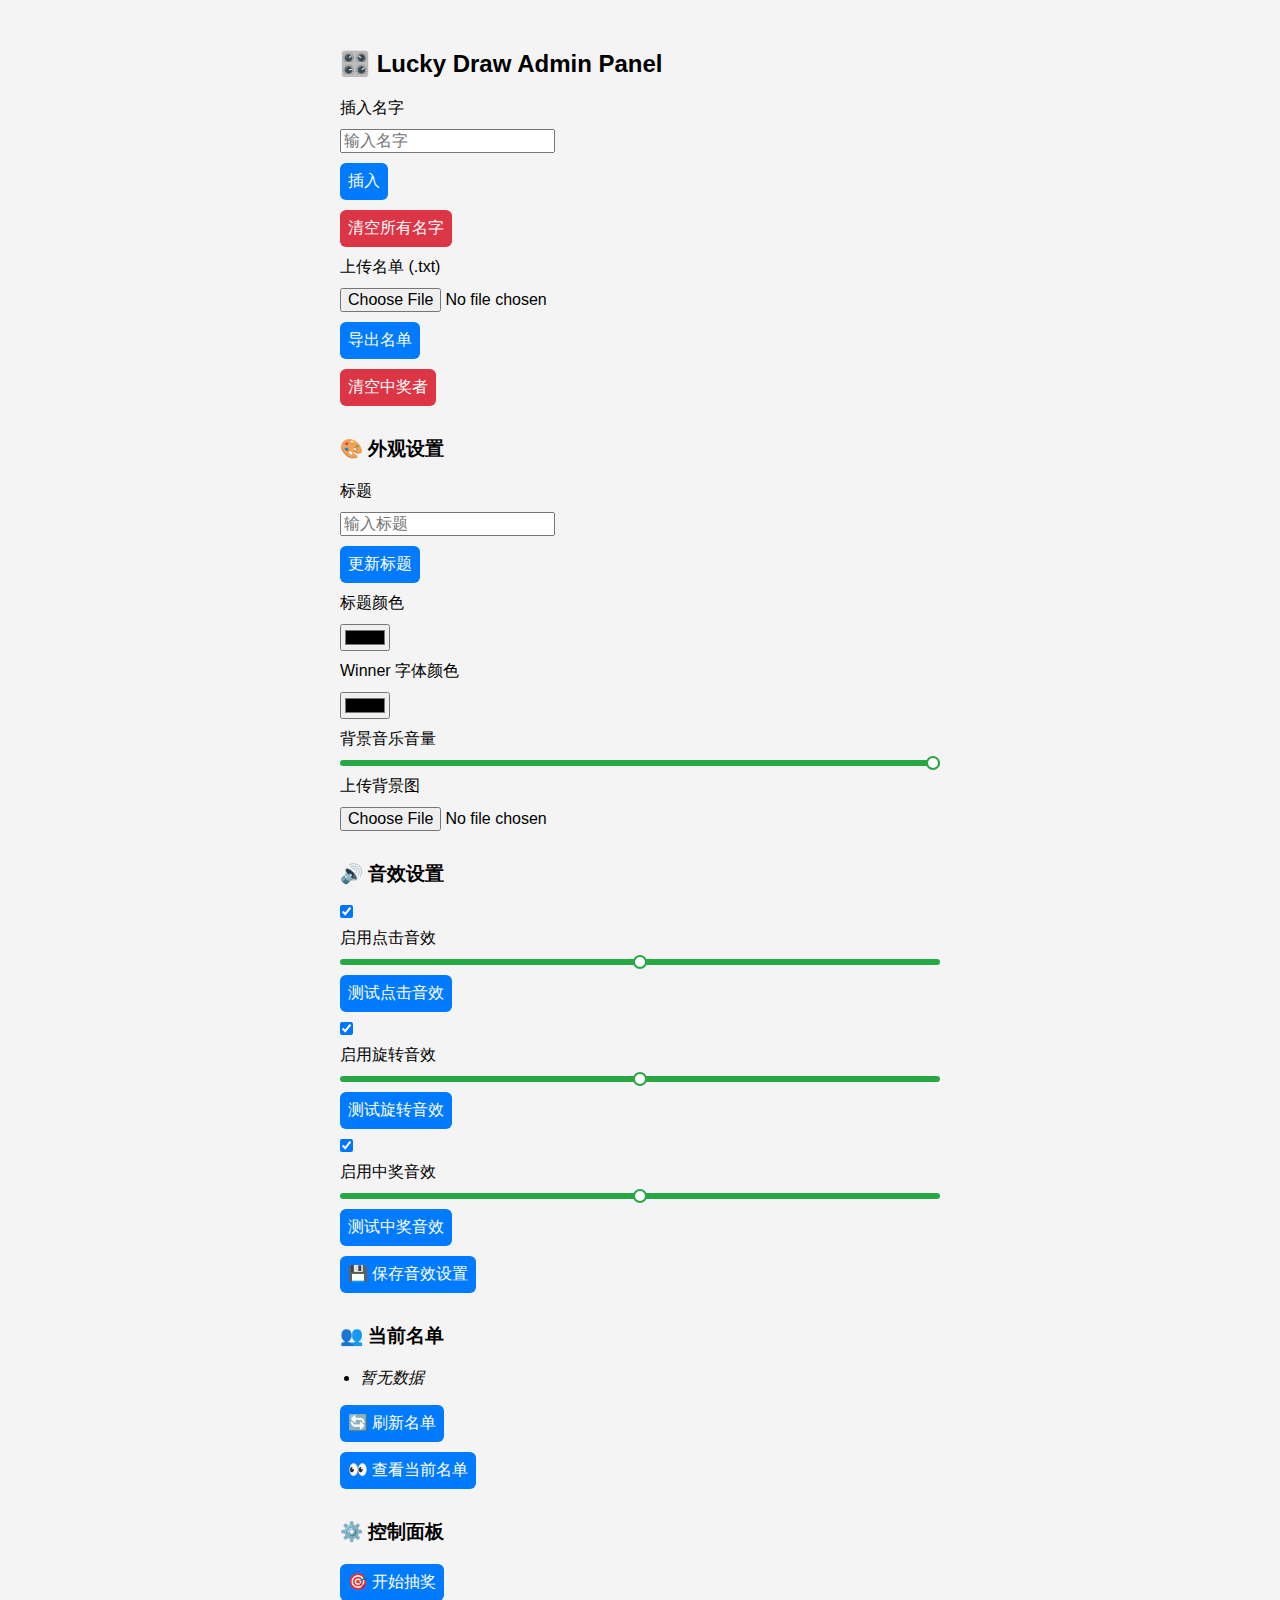
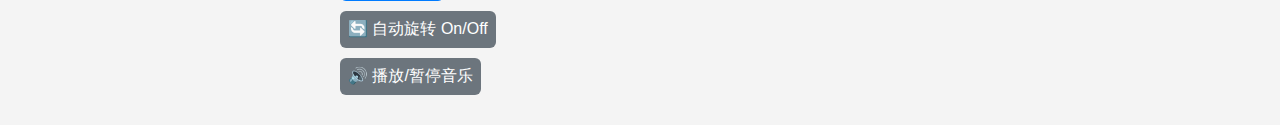
<file: admin.html>
<!DOCTYPE html>
<html lang="en">
<head>
  <meta charset="UTF-8" />
  <title>Lucky Draw Admin Panel</title>
  <style>
    body {
      font-family: sans-serif;
      background: #f4f4f4;
      max-width: 600px;
      margin: auto;
      padding: 20px;
    }

    h2, h3 { margin-top: 30px; }
    label, input, button {
      display: block;
      margin: 10px 0;
      font-size: 16px;
    }

    button {
      padding: 8px;
      border: none;
      border-radius: 6px;
      color: white;
      background-color: #007bff;
      cursor: pointer;
    }

    button:hover {
      background-color: #0056b3;
    }

    .btn-danger { background-color: #dc3545; }
    .btn-secondary { background-color: #6c757d; }
    .btn-danger:hover { background-color: #c82333; }

    input[type="range"] {
      width: 100%;
      height: 6px;
      background: #28a745;
      border-radius: 3px;
      appearance: none;
      outline: none;
    }

    input[type="range"]::-webkit-slider-thumb {
      appearance: none;
      width: 14px;
      height: 14px;
      background: white;
      border: 2px solid #28a745;
      border-radius: 50%;
      cursor: pointer;
    }

    ul { padding-left: 20px; }
  </style>
</head>
<body>
  <h2>🎛️ Lucky Draw Admin Panel</h2>

  <!-- 👤 名单管理 -->
  <label>插入名字</label>
  <input id="nameInput" placeholder="输入名字" onkeydown="if (event.key === 'Enter') sendInsertName()" />
  <button onclick="sendInsertName()">插入</button>
  <div id="duplicateWarning" style="color:red;font-weight:bold;"></div>

  <button class="btn-danger" onclick="sendRemoveAllNames()">清空所有名字</button>

  <label>上传名单 (.txt)</label>
  <input type="file" id="nameListUpload" accept=".txt" onchange="handleNameFile()" />

  <button onclick="sendExportNames()">导出名单</button>
  <button class="btn-danger" onclick="sendClearWinners()">清空中奖者</button>

  <!-- 🖊️ 外观设置 -->
  <h3>🎨 外观设置</h3>
  <label>标题</label>
  <input id="titleInput" placeholder="输入标题" />
  <button onclick="sendSetTitle()">更新标题</button>

  <label>标题颜色</label>
  <input type="color" id="titleColorInput" onchange="sendTitleColor()" />

  <label>Winner 字体颜色</label>
  <input type="color" id="winnerColorInput" onchange="sendWinnerColor()" />

  <label>背景音乐音量</label>
  <input type="range" id="volumeSlider" min="0" max="1" step="0.01" value="1" onchange="sendVolume()" />

  <label>上传背景图</label>
  <input type="file" id="bgUpload" accept="image/*" onchange="handleBgUpload()" />

  <!-- 🔊 音效控制 -->
  <h3>🔊 音效设置</h3>
  <div>
    <label><input type="checkbox" id="clickSoundToggle"> 启用点击音效</label>
    <input type="range" id="clickSoundVolume" min="0" max="1" step="0.01" />
    <button onclick="testSound('click')">测试点击音效</button>
  </div>

  <div>
    <label><input type="checkbox" id="spinSoundToggle"> 启用旋转音效</label>
    <input type="range" id="spinSoundVolume" min="0" max="1" step="0.01" />
    <button onclick="testSound('spin')">测试旋转音效</button>
  </div>

  <div>
    <label><input type="checkbox" id="winSoundToggle"> 启用中奖音效</label>
    <input type="range" id="winSoundVolume" min="0" max="1" step="0.01" />
    <button onclick="testSound('win')">测试中奖音效</button>
  </div>

  <button onclick="saveSoundSettings()">💾 保存音效设置</button>

  <!-- 📋 当前名单 -->
  <h3>👥 当前名单</h3>
  <ul id="userListDisplay"><li><em>暂无数据</em></li></ul>
  <button onclick="requestUserList()">🔄 刷新名单</button>
  <button onclick="openNameListWindow()">👀 查看当前名单</button>

  <!-- ⚙️ 控制功能 -->
  <h3>⚙️ 控制面板</h3>
  <button onclick="sendSpin()">🎯 开始抽奖</button>
  <button class="btn-secondary" onclick="toggleAutoSpin()">🔄 自动旋转 On/Off</button>
  <button class="btn-secondary" onclick="toggleMusicRemote()">🔊 播放/暂停音乐</button>

  <!-- 📜 脚本 -->
  <script>
    let autoSpinEnabled = true;
    let nameListWindow = null;

    const $ = id => document.getElementById(id);
    const sendMessage = (type, payload) => window.opener?.postMessage({ type, payload }, "*");

    function sendInsertName() {
      const name = $("nameInput").value.trim();
      if (name) {
        sendMessage("insertName", name);
        $("nameInput").value = "";
      }
    }

    function sendRemoveAllNames() {
      if (confirm("确认清除所有名字？")) sendMessage("removeAllNames");
    }

    function handleNameFile() {
      const file = $("nameListUpload").files[0];
      if (!file) return;
      const reader = new FileReader();
      reader.onload = e => {
        const lines = e.target.result.split(/\r?\n/).map(line => line.trim()).filter(Boolean);
        sendMessage("uploadNameList", lines);
      };
      reader.readAsText(file);
    }

    function sendExportNames() { sendMessage("requestNameExport"); }
    function sendClearWinners() { if (confirm("确认清除中奖者？")) sendMessage("clearWinners"); }
    function sendSetTitle() { const t = $("titleInput").value.trim(); if (t) sendMessage("setTitle", t); }
    function sendTitleColor() { sendMessage("setTitleColor", $("titleColorInput").value); }
    function sendWinnerColor() { sendMessage("setWinnerColor", $("winnerColorInput").value); }
    function sendVolume() { sendMessage("setVolume", parseFloat($("volumeSlider").value)); }
    function sendSpin() { sendMessage("spinNow"); }
    function toggleAutoSpin() { autoSpinEnabled = !autoSpinEnabled; sendMessage(autoSpinEnabled ? "startAutoSpin" : "stopAutoSpin"); }
    function toggleMusicRemote() { sendMessage("toggleMusic"); }

    function handleBgUpload() {
      const file = $("bgUpload").files[0];
      if (!file) return;
      const reader = new FileReader();
      reader.onload = e => sendMessage("setBackground", e.target.result);
      reader.readAsDataURL(file);
    }

    function saveSoundSettings() {
      const clickEnabled = $("clickSoundToggle").checked;
      const spinEnabled = $("spinSoundToggle").checked;
      const winEnabled = $("winSoundToggle").checked;
      const clickVol = $("clickSoundVolume").value;
      const spinVol = $("spinSoundVolume").value;
      const winVol = $("winSoundVolume").value;

      localStorage.setItem("clickSoundEnabled", clickEnabled);
      localStorage.setItem("spinSoundEnabled", spinEnabled);
      localStorage.setItem("winSoundEnabled", winEnabled);
      localStorage.setItem("clickSoundVolume", clickVol);
      localStorage.setItem("spinSoundVolume", spinVol);
      localStorage.setItem("winSoundVolume", winVol);

      sendMessage("updateSoundSettings", {
        clickEnabled, spinEnabled, winEnabled,
        clickVol: parseFloat(clickVol),
        spinVol: parseFloat(spinVol),
        winVol: parseFloat(winVol)
      });
    }

    function testSound(type) {
      const enabled = $(type + "SoundToggle").checked;
      const volume = parseFloat($(type + "SoundVolume").value);
      if (!enabled) return alert("请先启用此音效！");
      const sound = new Audio(`sound/${type}.mp3`);
      sound.volume = volume;
      sound.play();
    }

    function openNameListWindow() {
      if (nameListWindow && !nameListWindow.closed) {
        nameListWindow.focus();
        sendMessage("getUserList");
      } else {
        nameListWindow = window.open("", "NameListWindow", "width=400,height=500,left=200,top=150");
        nameListWindow.document.write(`
          <!DOCTYPE html><html><head><title>当前名单</title>
          <style>body{font-family:sans-serif;padding:20px} ul{padding:0;list-style:none} li{padding:6px;border-bottom:1px solid #ccc}</style>
          </head><body><h2>👥 当前名单</h2><ul id="listContainer"><li>正在加载中...</li></ul></body></html>
        `);
        sendMessage("getUserList");
      }
    }

    function requestUserList() { sendMessage("getUserList"); }

    function loadSoundSettings() {
      $("clickSoundToggle").checked = localStorage.getItem("clickSoundEnabled") !== "false";
      $("spinSoundToggle").checked = localStorage.getItem("spinSoundEnabled") !== "false";
      $("winSoundToggle").checked = localStorage.getItem("winSoundEnabled") !== "false";
      $("clickSoundVolume").value = localStorage.getItem("clickSoundVolume") || 0.5;
      $("spinSoundVolume").value = localStorage.getItem("spinSoundVolume") || 0.5;
      $("winSoundVolume").value = localStorage.getItem("winSoundVolume") || 0.5;
    }

    window.addEventListener("DOMContentLoaded", loadSoundSettings);

    // 处理主页面发回的数据
    window.addEventListener("message", event => {
      const { type, payload } = event.data;

      if (type === "nameDuplicate") {
        $("duplicateWarning").textContent = `⚠️ 名字 "${payload}" 已存在！`;
        setTimeout(() => $("duplicateWarning").textContent = "", 3000);
      }

      if (type === "userList" && Array.isArray(payload)) {
        const win = nameListWindow;
        if (!win || win.closed) return;
        const ul = win.document.getElementById("listContainer");
        ul.innerHTML = payload.length
          ? payload.map((n, i) => `<li>${i + 1}. ${n}</li>`).join("")
          : "<li><em>暂无用户</em></li>";
      }
    });
  </script>
</body>
</html>
</file>
